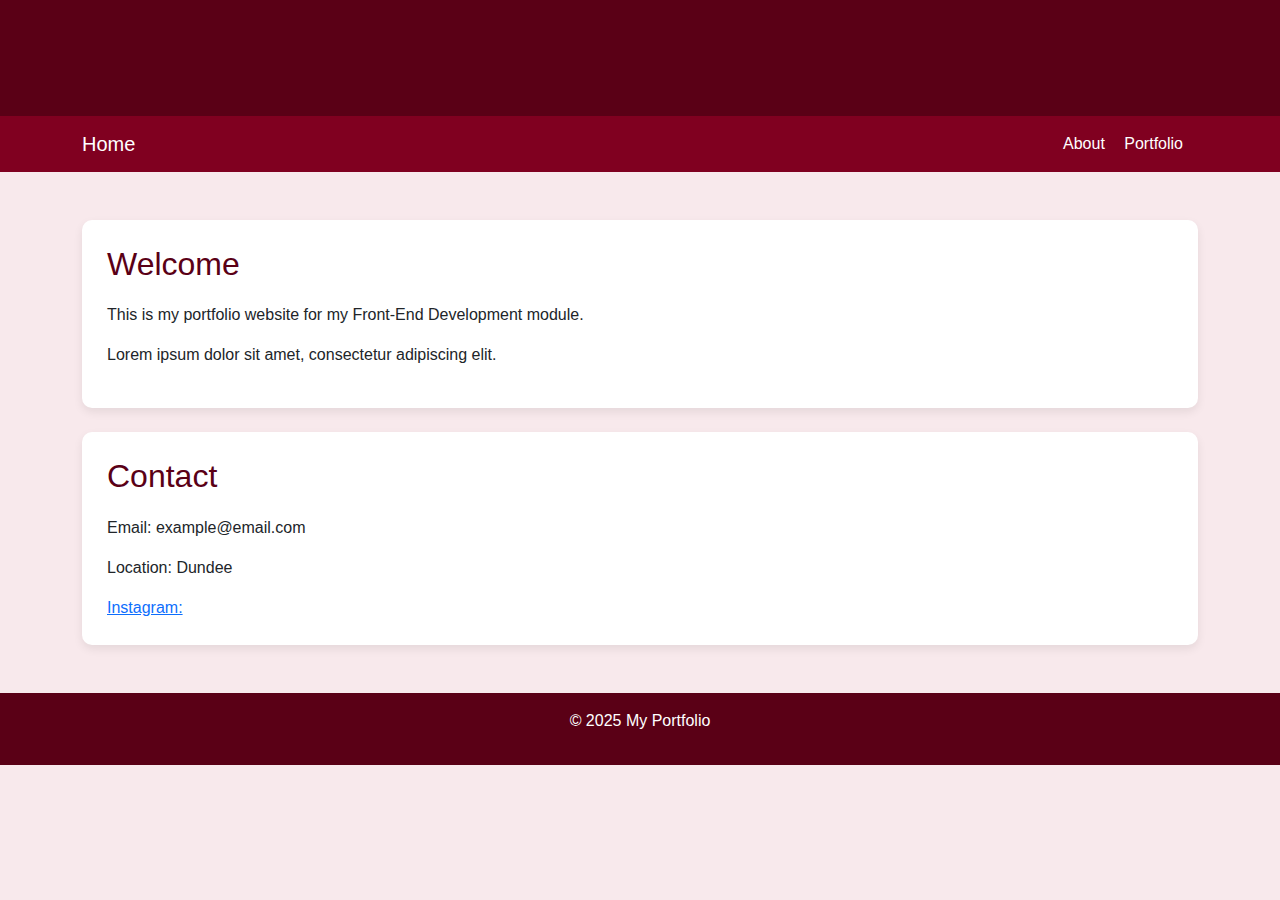
<file: index.html>
<!DOCTYPE html>
<html lang="en">
<head>
    <meta charset="UTF-8">
    <meta name="viewport" content="width=device-width, initial-scale=1.0">
    <title>Home | My Portfolio</title>

    <!-- Bootstrap CSS -->
    <link href="https://cdn.jsdelivr.net/npm/bootstrap@5.3.2/dist/css/bootstrap.min.css" rel="stylesheet">

    <link rel="stylesheet" href="style.css">
</head>

<body>

<header class="text-white text-center p-4">
    <h1>My Portfolio</h1>
</header>

<nav class="navbar navbar-expand-lg">
  <div class="container">
    <a class="navbar-brand text-white" href="index.html">Home</a>
    <div>
      <a class="nav-link d-inline text-white" href="about.html">About</a>
      <a class="nav-link d-inline text-white" href="portfolio.html">Portfolio</a>
    </div>
  </div>
</nav>

<main class="container mt-5">
    <section>
        <h2>Welcome</h2>
        <p>This is my portfolio website for my Front-End Development module.</p>
        <p>Lorem ipsum dolor sit amet, consectetur adipiscing elit.</p>
    </section>

    <section class="mt-4">
    <h2>Contact</h2>
    <p>Email: example@email.com</p>
    <p>Location: Dundee</p>
    <a href="">
        Instagram:
    </a>
</section>
</main>

<footer class="text-white text-center p-3 mt-5">
    <p>© 2025 My Portfolio</p>
</footer>

</body>
</html>
</file>
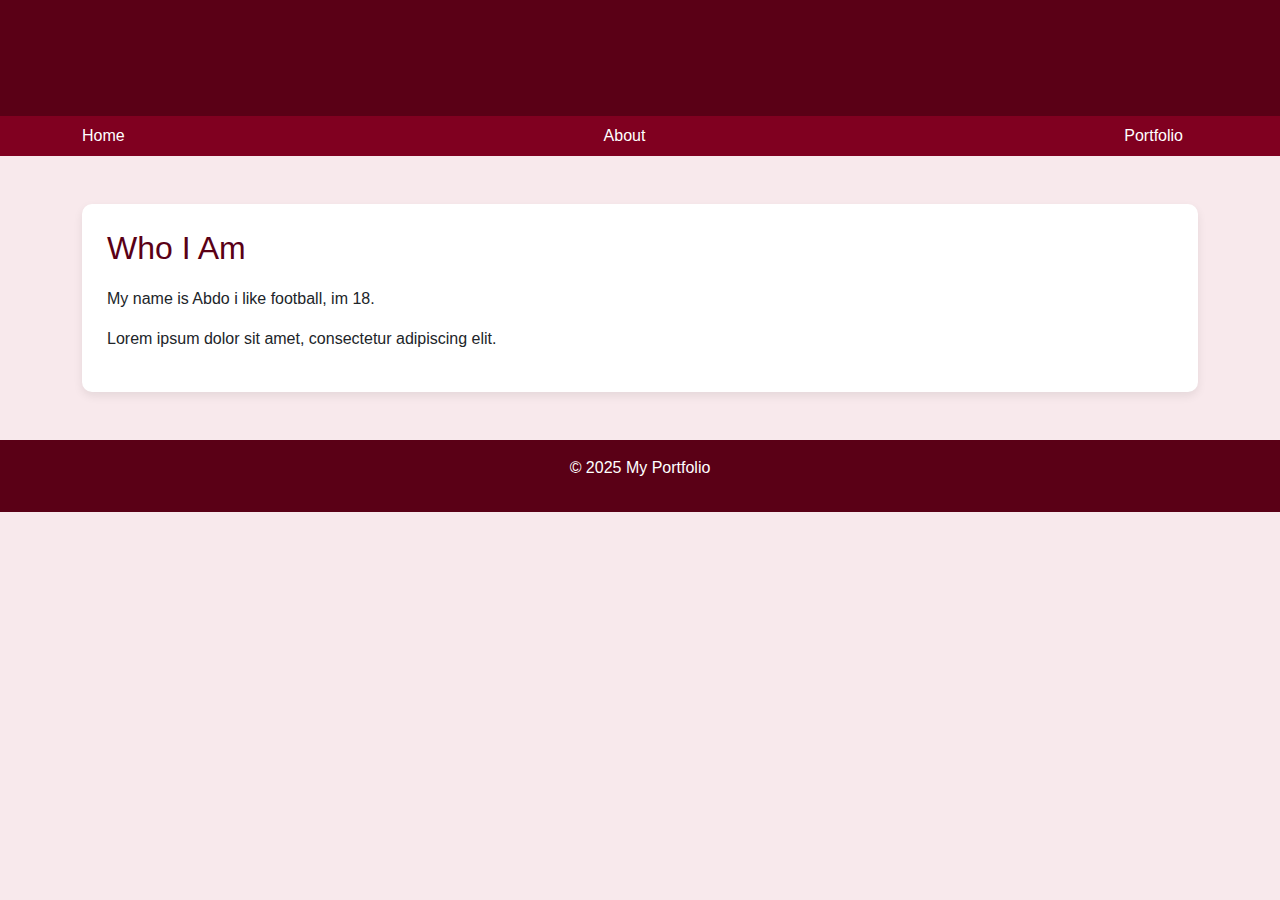
<file: about.html>
<!DOCTYPE html>
<html lang="en">
<head>
    <meta charset="UTF-8">
    <meta name="viewport" content="width=device-width, initial-scale=1.0">
    <title>About | My Portfolio</title>

    <link href="https://cdn.jsdelivr.net/npm/bootstrap@5.3.2/dist/css/bootstrap.min.css" rel="stylesheet">

    <link rel="stylesheet" href="style.css">
</head>

<body>

<header class="text-white text-center p-4">
    <h1>About Me</h1>
</header>

<nav class="navbar">
    <div class="container">
        <a href="index.html">Home</a>
        <a href="about.html">About</a>
        <a href="portfolio.html">Portfolio</a>
    </div>
</nav>

<main class="container mt-5">
    <section>
        <h2>Who I Am</h2>
        <p>My name is Abdo i like football, im 18.</p>
        <p>Lorem ipsum dolor sit amet, consectetur adipiscing elit.</p>
    </section>
</main>

<footer class="text-white text-center p-3 mt-5">
    <p>© 2025 My Portfolio</p>
</footer>

</body>
</html>
</file>
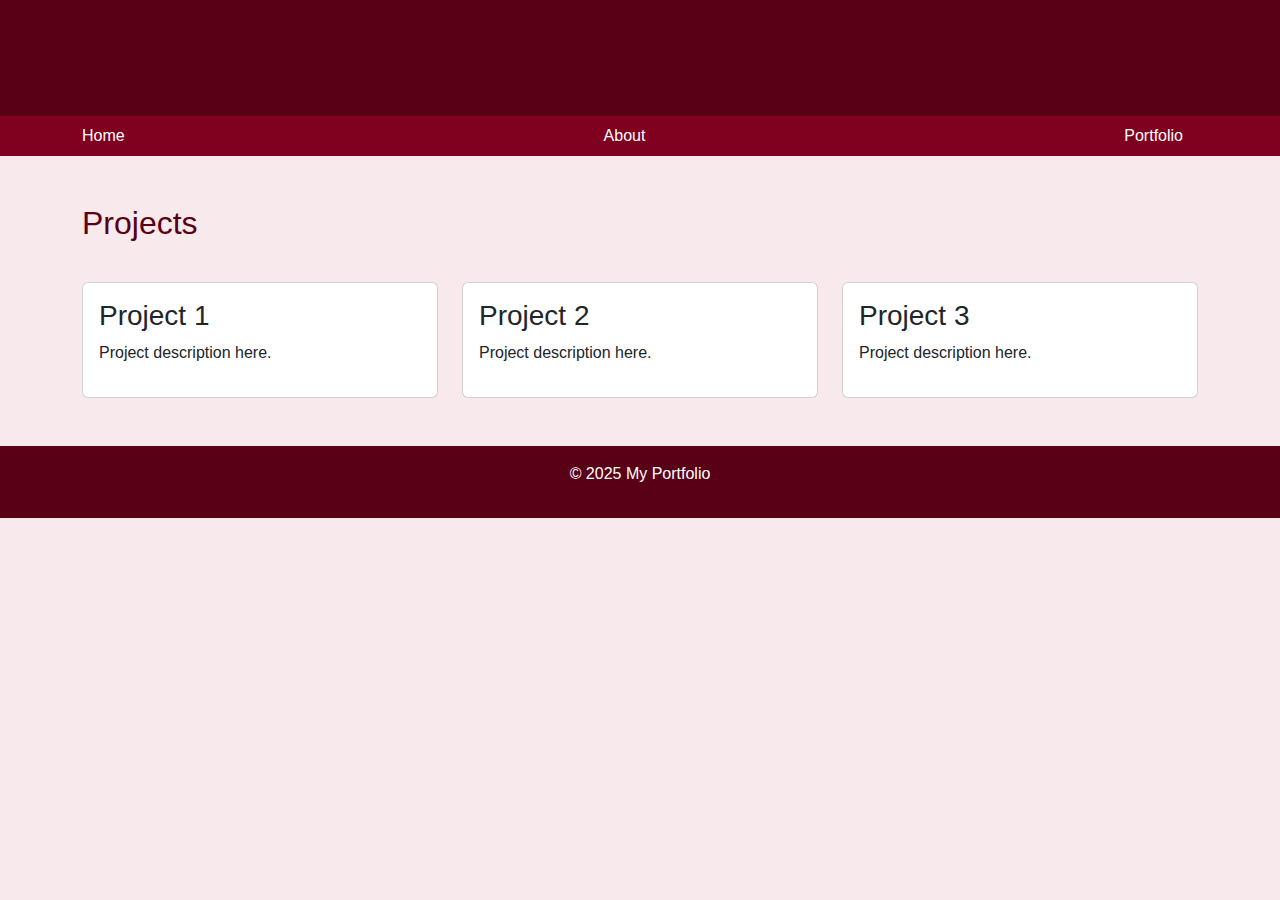
<file: portfolio.html>
<!DOCTYPE html>
<html lang="en">
<head>
    <meta charset="UTF-8">
    <meta name="viewport" content="width=device-width, initial-scale=1.0">
    <title>Portfolio | My Portfolio</title>

    <link href="https://cdn.jsdelivr.net/npm/bootstrap@5.3.2/dist/css/bootstrap.min.css" rel="stylesheet">

    <link rel="stylesheet" href="style.css">
</head>

<body>

<header class="text-white text-center p-4">
    <h1>My Work</h1>
</header>

<nav class="navbar">
    <div class="container">
        <a href="index.html">Home</a>
        <a href="about.html">About</a>
        <a href="portfolio.html">Portfolio</a>
    </div>
</nav>

<main class="container mt-5">
    <h2>Projects</h2>

    <div class="row">

        <div class="col-md-4">
            <div class="card p-3">
                <h3>Project 1</h3>
                <p>Project description here.</p>
            </div>
        </div>

        <div class="col-md-4">
            <div class="card p-3">
                <h3>Project 2</h3>
                <p>Project description here.</p>
            </div>
        </div>

        <div class="col-md-4">
            <div class="card p-3">
                <h3>Project 3</h3>
                <p>Project description here.</p>
            </div>
        </div>

    </div>
</main>

<footer class="text-white text-center p-3 mt-5">
    <p>© 2025 My Portfolio</p>
</footer>

</body>
</html>
</file>
<file: style.css>
body {
    font-family: Arial, sans-serif;
}

h1, h2 {
    margin-bottom: 20px;
}

.card {
    margin-top: 20px;
}


        :root {
            --maroon: #800020;
            --maroon-dark: #5a0016;
            --maroon-light: #a3334c;
            --bg-light: #f8e9ec;
        }

        body {
            background-color: var(--bg-light);
        }

        header, footer {
            background-color: var(--maroon-dark) !important;
            color: white;
        }

        .navbar {
            background-color: var(--maroon) !important;
        }

        .navbar a {
            color: white !important;
            margin-right: 15px;
            text-decoration: none;
            font-weight: 500;
        }

        .navbar a:hover {
            color: #ffd9df !important;
        }

        h1, h2 {
            color: var(--maroon-dark);
        }

        section {
            background: white;
            padding: 25px;
            border-radius: 10px;
            box-shadow: 0 4px 10px rgba(0,0,0,0.08);
        }
</file>
